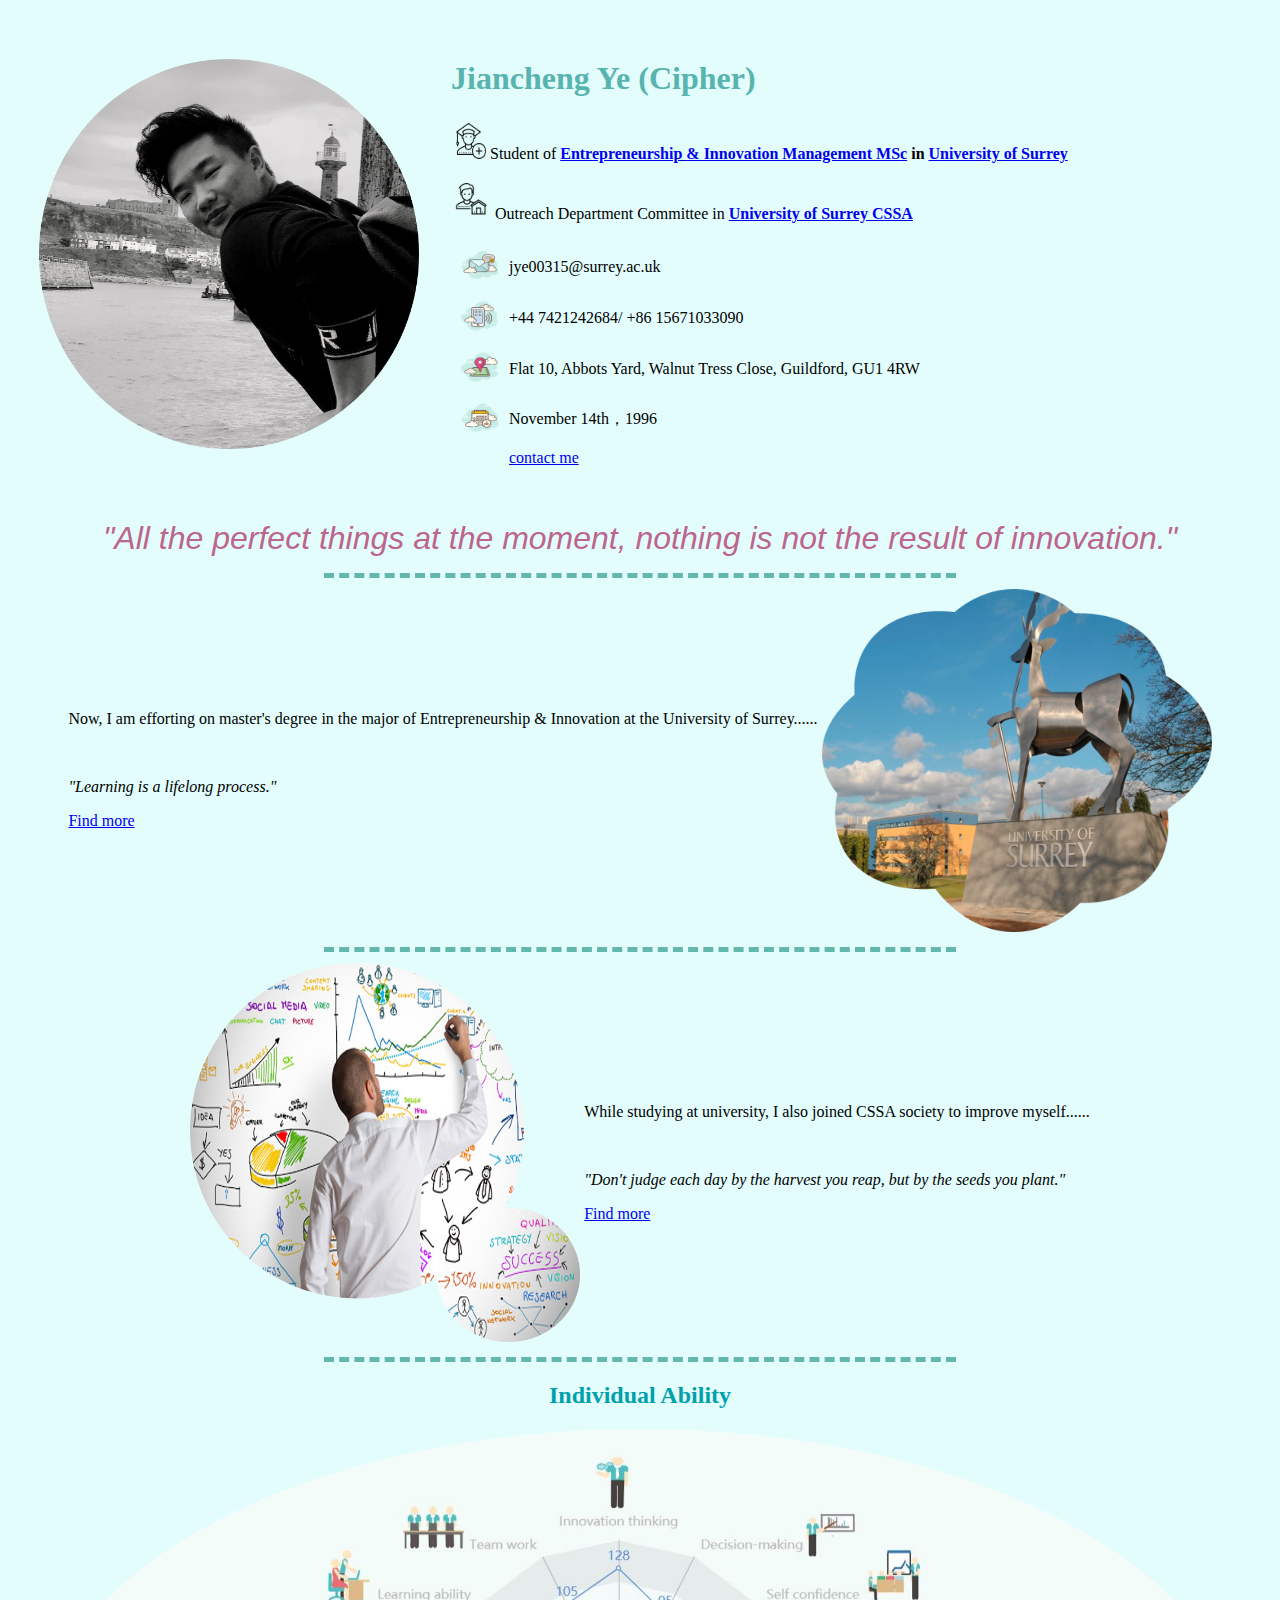
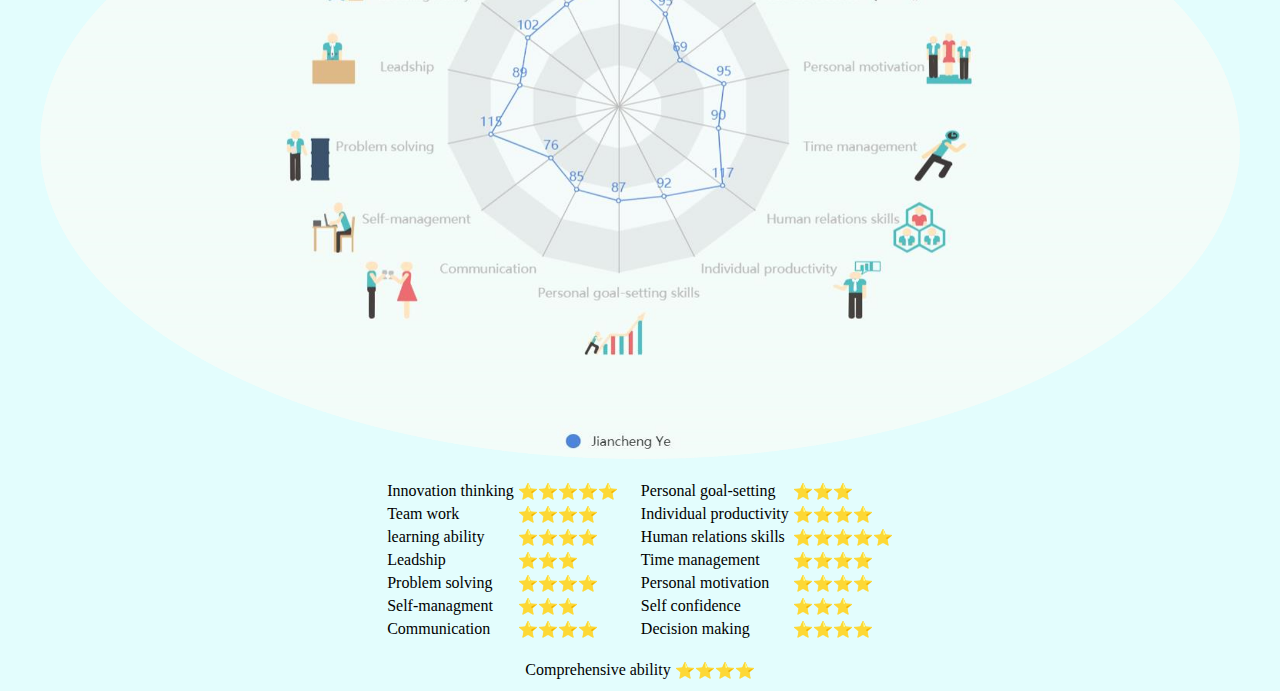
<file: index.html>
<!DOCTYPE html>
<html lang="en" dir="ltr">

<head>
  <meta charset="utf-8">
  <title>Get know anout Jiancheng Ye</title>
  <link rel="stylesheet" href="style.css">
  <link rel="icon" href="images/favicon.ico">
</head>


<body>
  <table cellspacing="30">
    <tr>
      <td><img src="images/Jiancheng Ye.png" width="380" height="390" alt="Cipher picture"></td>
      <td>
        <h1>Jiancheng Ye (Cipher)</h1>
        <p><img src="images/student.png" width="35" height="40" alt="student"> Student of <strong> <a href="https://www.surrey.ac.uk/postgraduate/entrepreneurship-innovation-management-msc-2020">Entrepreneurship & Innovation Management MSc</a>
            in</strong> <strong><a href="https://www.surrey.ac.uk/">University of Surrey</a></strong></p>
        <p><img src="images/Job.png" width="40" height="40" alt="Job"> Outreach Department Committee in <strong><a href="https://activity.ussu.co.uk/chinese">University of Surrey CSSA</a></strong></p>
        <table cellspacing="5">
          <tr>
            <td><img src="images/email.png" width="45" height="40" alt="email"></td>
            <td>jye00315@surrey.ac.uk</td>
          </tr>
          <tr>
            <td><img src="images/phone.png" width="45" height="40" alt="phone"></td>
            <td>+44 7421242684/ +86 15671033090</td>
          </tr>
          <tr>
            <td><img src="images/address.png" width="45" height="40" alt="address"></td>
            <td>Flat 10, Abbots Yard, Walnut Tress Close, Guildford, GU1 4RW</td>
          </tr>
          <tr>
            <td><img src="images/birth.png" width="45" height="40" alt="birth"></td>
            <td>November 14th，1996</td>
          </tr>
          <tr>
            <td></td>
            <td><a href="contact me.html">contact me</a></td>
          </tr>
        </table>
      </td>
    </tr>
  </table>
  <center>
    <p>
      <font face="arial " color="#bc658d" size=6> <i>"All the perfect things at the moment, nothing is not the result of innovation."</i></font>
    </p>

    <hr>
    <table>
      <tr>
        <td>
          <p>Now, I am efforting on master's degree in the major of Entrepreneurship & Innovation at the University of Surrey......</p><br>
          <p><i>"Learning is a lifelong process."</i></p>

          <a href="Education.html">Find more</a>
        </td>
        <td><img src="images/education.png" width="390"heigh="390"></td>
      </tr>
    </table>

    <hr>
    <table>
      <tr>
        <td><img src="images/work.png"width="390"heigh="390"></td>
        <td>  <p>While studying at university, I also joined CSSA society to improve myself......</p><br>
          <p><i>"Don't judge each day by the harvest you reap, but by the seeds you plant."</i></p>
<a href="work.html">Find more</a>
        </td>
      </tr>
    </table>

    <hr>
  </center>
  <center>
    <h2>Individual Ability</h2>

    <img src="images/Jiancheng Ye assessment.png" alt="Personal assessment" width="1200" height="630">

  </center>
  <center>
    <table cellspacing="15">
      <tr>
        <td>
          <table>
            <tr>
              <td>Innovation thinking</td>
              <td>⭐⭐⭐⭐⭐</td>
            </tr>
            <tr>
              <td>Team work</td>
              <td>⭐⭐⭐⭐</td>
            </tr>
            <tr>
              <td>learning ability</td>
              <td>⭐⭐⭐⭐</td>
            </tr>
            <tr>
              <td>Leadship</td>
              <td>⭐⭐⭐</td>
            </tr>
            <tr>
              <td>Problem solving</td>
              <td>⭐⭐⭐⭐</td>
            </tr>
            <tr>
              <td>Self-managment</td>
              <td>⭐⭐⭐</td>
            </tr>
            <tr>
              <td>Communication</td>
              <td>⭐⭐⭐⭐</td>
            </tr>
          </table>
        </td>
        <td>
          <table>
            <tr>
              <td>Personal goal-setting</td>
              <td>⭐⭐⭐</td>
            </tr>
            <tr>
              <td>Individual productivity</td>
              <td>⭐⭐⭐⭐</td>
            <tr>
              <td>Human relations skills</td>
              <td>⭐⭐⭐⭐⭐</td>
            </tr>
            <tr>
              <td>Time management</td>
              <td>⭐⭐⭐⭐</td>
            </tr>
            <tr>
              <td>Personal motivation</td>
              <td>⭐⭐⭐⭐</td>
            </tr>
            <tr>
              <td>Self confidence</td>
              <td>⭐⭐⭐</td>
            </tr>
            <tr>
              <td>Decision making</td>
              <td>⭐⭐⭐⭐</td>
            </tr>
      </tr>
    </table>
    </td>
    </tr>
    </table>
    <table>
      </tr>
      <tr>
        <td>Comprehensive ability</td>
        <td>⭐⭐⭐⭐</td>
      </tr>
      </tr>
    </table>
  </center>
</body>

</html>
</file>
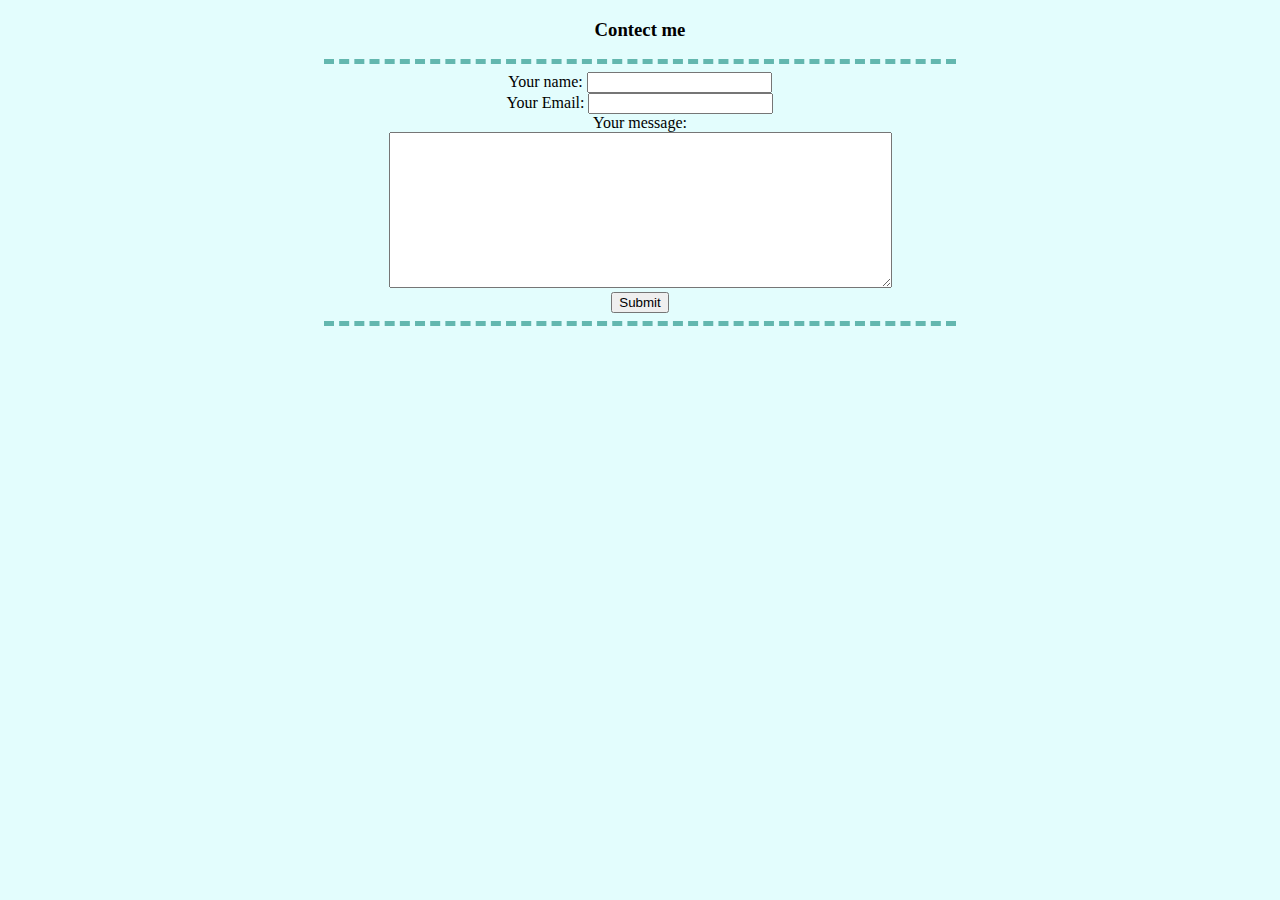
<file: contact me.html>
<!DOCTYPE html>
<html lang="en" dir="ltr">

<head>
  <meta charset="utf-8">
  <title>contact me</title>
  <link rel="stylesheet" href="style.css">
</head>
<center>
<h3>Contect me</h3>
  <hr>
  <form class="1" action="mailto:jye00315@surrey.ac.uk" method="post" enctype="text/plain">
    <label>Your name:</label>
    <input type="text" name="yourName"><br>
    <label>Your Email:</label>
    <input type="email" name="yourEmail"><br>
    <label>Your message:</label><br>
    <textarea name="yourMessage" rows="10" cols="60"></textarea><br>
    <input type="submit" name="" value="Submit">
  </form>
  <hr>
</center>

</html>
</file>
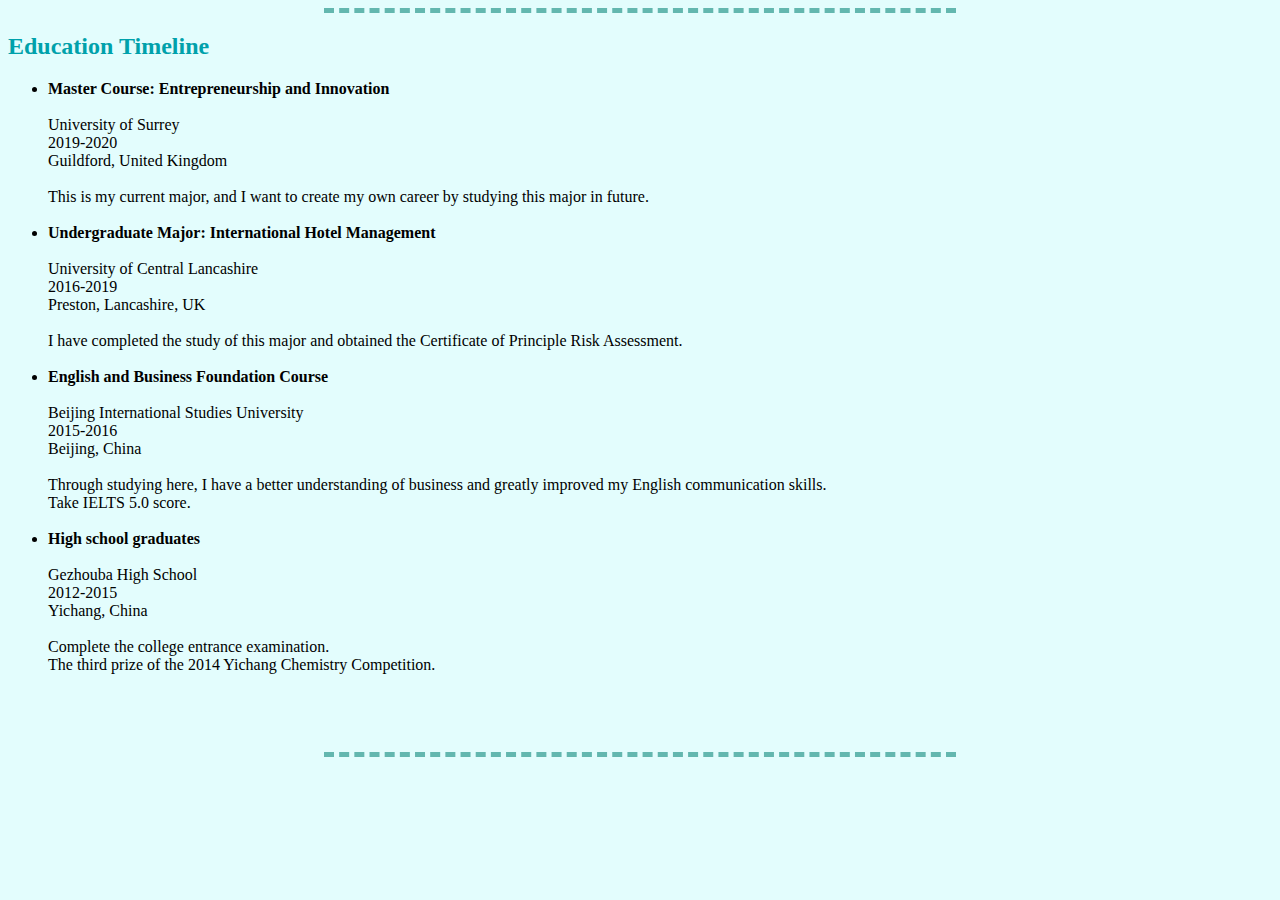
<file: Education.html>
<!DOCTYPE html>
<html lang="en" dir="ltr">
  <head>
    <meta charset="utf-8">
    <title>Education Timeline</title>
    <link rel="stylesheet" href="style.css">
  </head>
  <body>
    <hr>
    <h2>Education Timeline </h2>
    <ul>
      <li><strong>Master Course: Entrepreneurship and Innovation</strong></li>
      <br>

      <body>
        University of Surrey <br>
        2019-2020 <br>
        Guildford, United Kingdom <br><br>
        This is my current major, and I want to create my own career by studying this major in future.
      </body><br><br>

      <li><strong>Undergraduate Major: International Hotel Management</strong></li>
      <br>

      <body>
        University of Central Lancashire <br>
        2016-2019 <br>
        Preston, Lancashire, UK <br><br>
        I have completed the study of this major and obtained the Certificate of Principle Risk Assessment.
      </body><br><br>
      <li><strong>English and Business Foundation Course</strong></li>
      <br>

      <body>
        Beijing International Studies University <br>
        2015-2016 <br>
        Beijing, China <br> <br>
        Through studying here, I have a better understanding of business and greatly improved my English communication skills.
        <br>Take IELTS 5.0 score.
      </body><br><br>
      <li>
        <strong>High school graduates</strong>
      </li><br>

      <body>
        Gezhouba High School <br>
        2012-2015 <br>
        Yichang, China <br><br>
        Complete the college entrance examination.<br>
        The third prize of the 2014 Yichang Chemistry Competition.
      </body><br><br><br>
    </ul><br>
    <hr>
  </body>
</html>
</file>
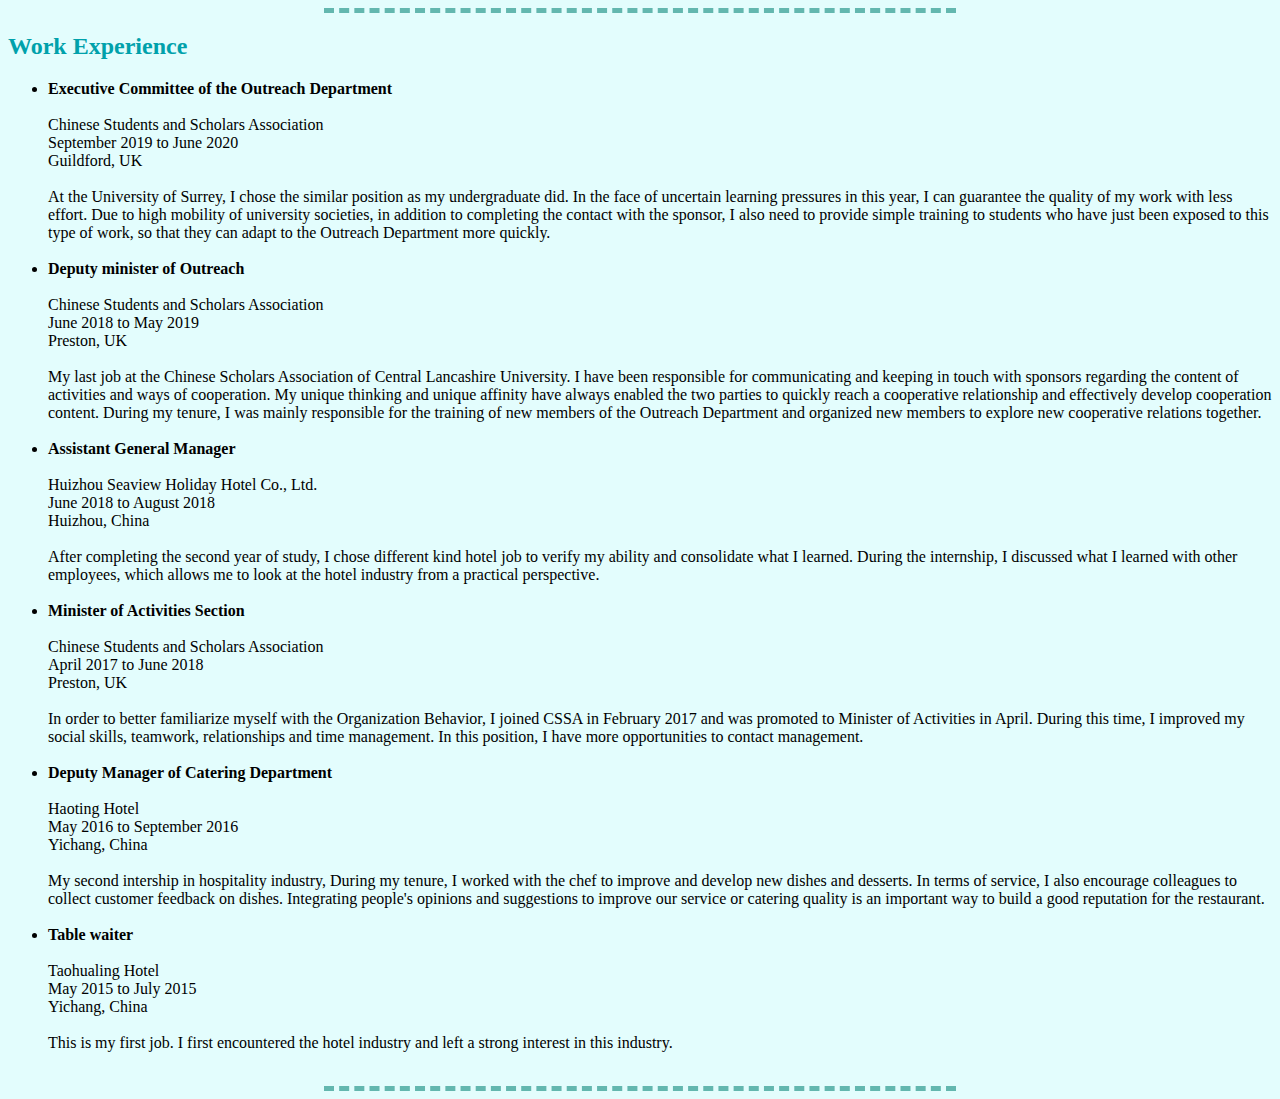
<file: work.html>
<!DOCTYPE html>
<html lang="en" dir="ltr">
  <head>
    <meta charset="utf-8">
    <title>Work Experience</title>
    <link rel="stylesheet" href="style.css">
  </head>
  <body>
    <hr>
    <h2>Work Experience</h2>
    <ul>
      <li><strong>Executive Committee of the Outreach Department</strong></li><br>

      <body>
        Chinese Students and Scholars Association <br>
        September 2019 to June 2020 <br>
        Guildford, UK <br><br>
        At the University of Surrey, I chose the similar position as my undergraduate did. In the face of uncertain learning pressures in this year, I can guarantee the quality of my work with less effort. Due to high mobility of university societies,
        in addition to completing the contact with the sponsor, I also need to provide simple training to students who have just been exposed to this type of work, so that they can adapt to the Outreach Department more quickly.
      </body><br><br>
      <li><strong>Deputy minister of Outreach</strong></li><br>

      <body>
        Chinese Students and Scholars Association <br>
        June 2018 to May 2019 <br>
        Preston, UK <br><br>
        My last job at the Chinese Scholars Association of Central Lancashire University. I have been responsible for communicating and keeping in touch with sponsors regarding the content of activities and ways of cooperation. My unique thinking and
        unique affinity have always enabled the two parties to quickly reach a cooperative relationship and effectively develop cooperation content. During my tenure, I was mainly responsible for the training of new members of the Outreach Department
        and organized new members to explore new cooperative relations together.
      </body><br><br>
      <li><strong>Assistant General Manager</strong></li><br>

      <body>
        Huizhou Seaview Holiday Hotel Co., Ltd.<br>
        June 2018 to August 2018 <br>
        Huizhou, China <br><br>
        After completing the second year of study, I chose different kind hotel job to verify my ability and consolidate what I learned. During the internship, I discussed what I learned with other employees, which allows me to look at the hotel
        industry from a practical perspective.
      </body><br><br>
      <li><strong>Minister of Activities Section</strong></li><br>

      <body>
        Chinese Students and Scholars Association <br>
        April 2017 to June 2018 <br>
        Preston, UK <br><br>
        In order to better familiarize myself with the Organization Behavior, I joined CSSA in February 2017 and was promoted to Minister of Activities in April. During this time, I improved my social skills, teamwork, relationships and time
        management. In this position, I have more opportunities to contact management.
      </body><br><br>
      <li><strong>Deputy Manager of Catering Department</strong></li><br>

      <body>
        Haoting Hotel <br>
        May 2016 to September 2016 <br>
        Yichang, China <br><br>
        My second intership in hospitality industry, During my tenure, I worked with the chef to improve and develop new dishes and desserts. In terms of service, I also encourage colleagues to collect customer feedback on dishes. Integrating people's
        opinions and suggestions to improve our service or catering quality is an important way to build a good reputation for the restaurant.
      </body><br><br>
      <li><strong>Table waiter</strong></li><br>

      <body>
        Taohualing Hotel <br>
        May 2015 to July 2015 <br>
        Yichang, China <br><br>
        This is my first job. I first encountered the hotel industry and left a strong interest in this industry.
      </body><br><br>
    </ul>
    <hr>
  </body>
</html>
</file>
<file: style.css>
body {
  background-color: #e3fdfd;
}
h1{
  color:#58b4ae;
}
h1:hover {
  color:#3f3f44;
}
h2{
  color:#00a1ab;
}
h2:hover {
  color:#3f3f44;
}

hr {
  border-style: none;
  border-top-style: dashed;
  border-color: #63b7af;
  border-width:5px;
  width: 50%;
}
</file>
